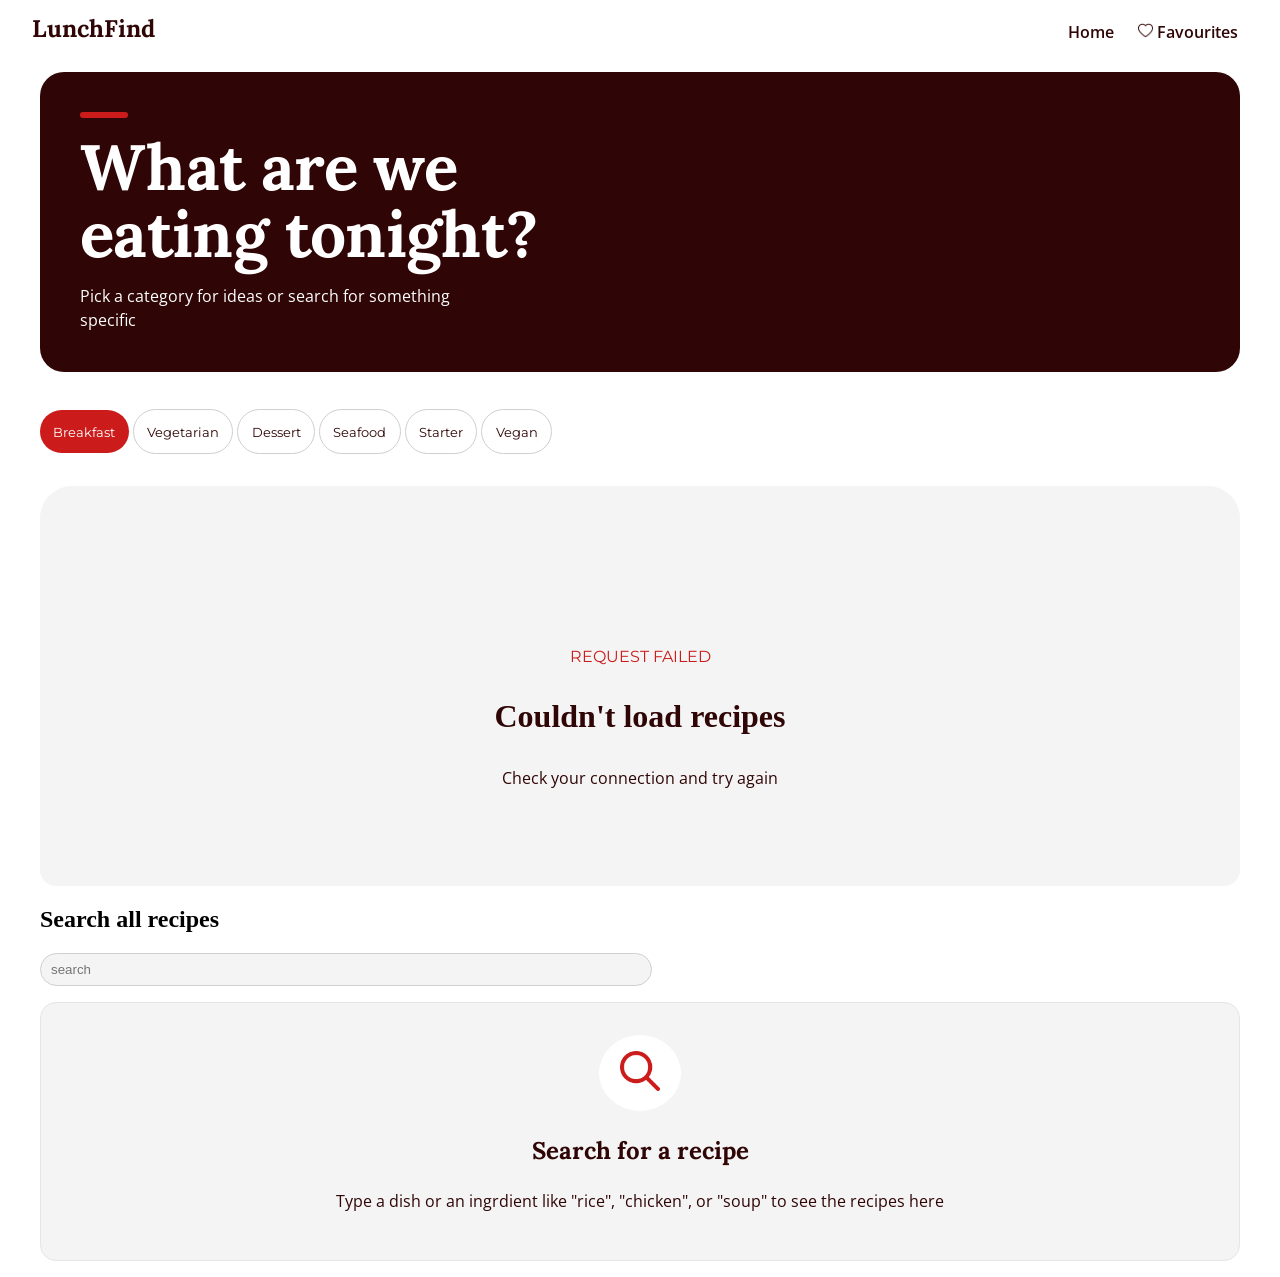
<file: index.html>
<!DOCTYPE html>
<html lang="en">
<head>
    <meta charset="UTF-8">
    <meta name="viewport" content="width=device-width, initial-scale=1.0">
    <title>Home</title>
    <link rel="stylesheet" href="/styles/style.css">
    <link href="https://fonts.googleapis.com/css2?family=Lora:wght@600;700&family=Montserrat:wght@500;600;700&family=Open+Sans:wght@400;600&display=swap" rel="stylesheet">
</head>
<body>
     <nav>
        <h1>LunchFind</h1>
        <ul>
            <li><a href="index.html">Home</a></li>
            <li><a href="favourite.html"><img src="/image/heart5.png" alt="nav-favourite-icon"> Favourites</a></li>
        </ul>
        <button class="sidebar-toggleOn"><img src="/image/hamburger (1).png" alt="hamburger-icon"></button>
    </nav>
<div class="overlay hidden"></div>
<main>
    <header>
        <section>
            <div></div>
            <h2>What are we eating tonight?</h2>
            <p>Pick a category for ideas or search for something specific</p>
        </section>
    </header>

    <section class="category-select-carousel">
        <section class="category-select">
            <button class="category-btn active-category">Breakfast</button>
            <button class="category-btn">Vegetarian</button>
            <button class="category-btn">Dessert</button>
            <button class="category-btn">Seafood</button>
            <button class="category-btn">Starter</button>
            <button class="category-btn">Vegan</button>
        </section>

       <div class="carousel-container">
        <button class="previous">&larr;</button>
        <div class="carousel-track">

        </div>
        <button class="next">&rarr;</button>
       </div>
    </section>

    <section class="recipe-search">
       <h2>Search all recipes</h2>
       <input class="recipe-search-input" placeholder="search">
       <section class="recipes-container">
       </section>  
    </section>
</main>
<section class="recipe-modal hidden">
  
</section>

<aside class="sidebar">
    <section>
        <h4>LunchFind</h4>
        <button class="sidebar-close-btn"><img src="/image/close (4).png" alt="close-icon"></button>
    </section>
    <ul>
        <li><a href="index.html">Home</a></li>
        <li><a href="favourite.html"><img src="/image/heart.png"> Favourites</a></li>
    </ul>
</aside>
    <script type="module" src="/Controllers/script.js"></script>
</body>
</html>
</file>
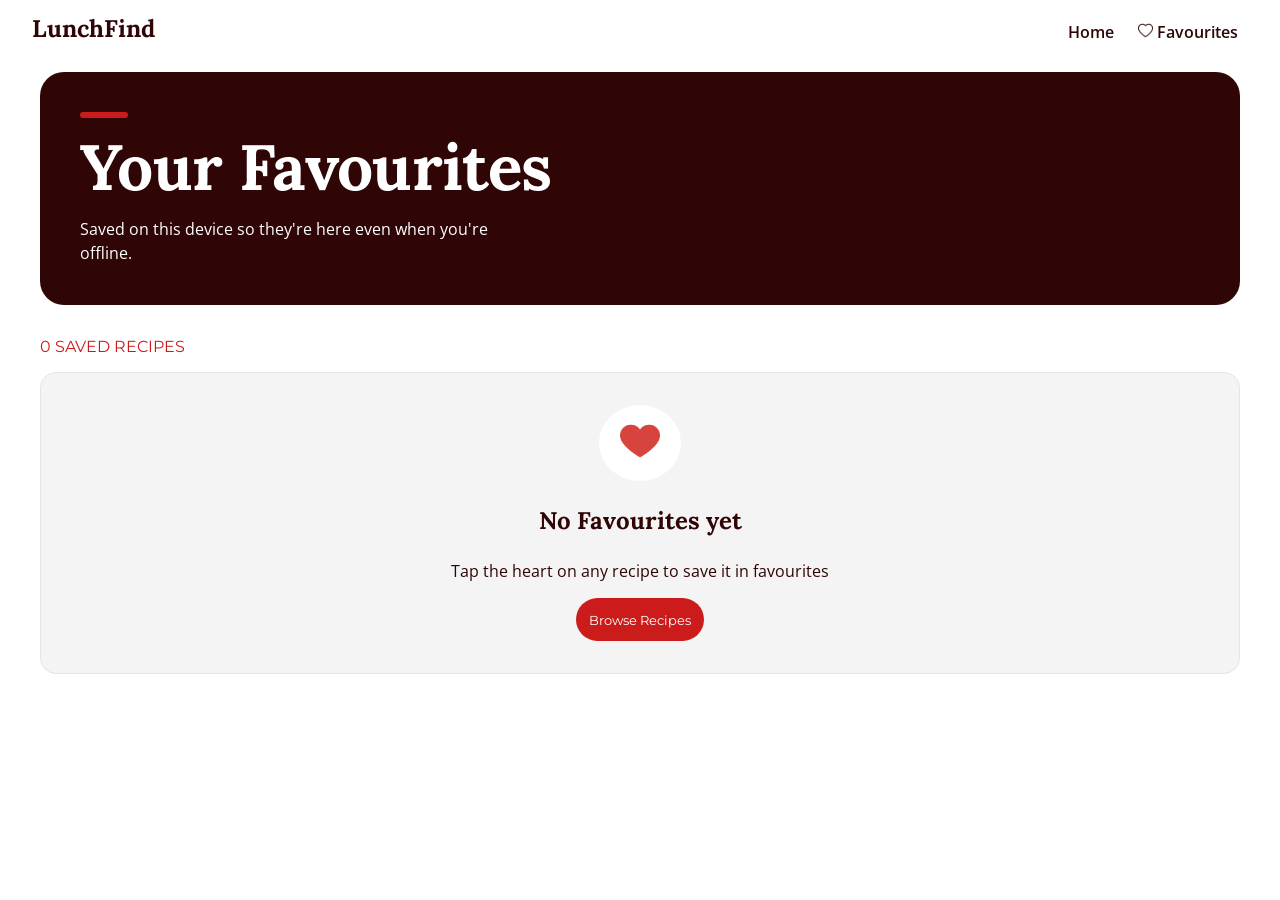
<file: favourite.html>
<!DOCTYPE html>
<html lang="en">
<head>
    <meta charset="UTF-8">
    <meta name="viewport" content="width=device-width, initial-scale=1.0">
    <title>Favourites</title>
 <link rel="stylesheet" href="/styles/favourites.css">
 <link href="https://fonts.googleapis.com/css2?family=Lora:wght@600;700&family=Montserrat:wght@500;600;700&family=Open+Sans:wght@400;600&display=swap" rel="stylesheet">
</head>
<body>
  <nav>
        <h1>LunchFind</h1>
        <ul>
            <li><a href="index.html">Home</a></li>
            <li><a href="favourite.html"><img src="/image/heart5.png" alt="nav-favourite-icon"> Favourites</a></li>
        </ul>
        <button class="sidebar-toggleOn"><img src="/image/hamburger (1).png" alt="hamburger-icon"></button>
    </nav>
    <div class="overlay hidden"></div>
    <main>
        <header>
        <section>
            <div></div>
            <h2>Your Favourites</h2>
            <p>Saved on this device so they're here even when you're offline.</p>
        </section>
    </header>

    <p class="favourites-number"></p>
     <section class="recipes-container">
     
    </section>

<section class="recipe-modal hidden">
  
</section>
<aside class="sidebar">
    <section>
        <h4 class="sidebar-h">LunchFind</h4>
        <button class="sidebar-close-btn"><img src="/image/close (4).png" alt="close-icon"></button>
    </section>
    <ul>
        <li><a href="index.html">Home</a></li>
        <li><a href="favourite.html"><img src="/image/heart.png"> Favourites</a></li>
    </ul>
</aside>
    </main>
    <script type="module" src="/Controllers/favourites.js"></script>
</body>
</html>
</file>
<file: styles/style.css>
:root {
  /* ---------- Colours ---------- */
  /* 60%: white and light gray (backgrounds, cards) */
  --white: #FFFFFF;
  --gray-100: #F4F4F4;      /* cards, panels */
  --gray-200: #E5E5E5;      /* card borders, dividers */
  --gray-300: #CFCFCF;      /* chip, input and round-button borders */
  --skeleton: #E0E0E0;      /* loading placeholders */

  /* 30%: deep charcoal (text, headline panel) */
  --charcoal: #2F0505;
  --muted: #6E5555;         /* labels, captions, secondary text */
  --on-charcoal-soft: #EBD9D9;  /* subtitle text on the charcoal panel */

  /* 10%: crimson accent (buttons, active chip, saved heart) */
  --crimson: #CC1B1B;

  /* Overlays and shadows */
  --heart-bg: rgba(255, 255, 255, 0.94);
  --shadow-heart: 0 2px 8px rgba(47, 5, 5, 0.2);
  --shadow-arrow: 0 4px 14px rgba(47, 5, 5, 0.3);
  --focus-ring: 3px solid var(--charcoal);

  /* Placeholder food tones (replaced by real photos) */
  --food-1: #8C4A1F;
  --food-2: #6B2F1A;
  --food-3: #A4521F;
  --food-4: #5C3D2E;
  --food-5: #9A6A3A;
  --food-6: #7A3B1E;

  /* ---------- Font families ---------- */
  --font-display: 'Lora', Georgia, serif;          /* headlines */
  --font-ui: 'Montserrat', sans-serif;             /* nav, buttons, chips, labels */
  --font-body: 'Open Sans', sans-serif;            /* reading text */

  /* ---------- Font weights ---------- */
  --fw-regular: 400;   /* Open Sans body */
  --fw-medium: 500;    /* Montserrat chips */
  --fw-semibold: 600;  /* nav links, labels, active chip, Open Sans emphasis */
  --fw-bold: 700;      /* Lora headlines, buttons */

  /* ---------- Font sizes ---------- */
  --fs-hero: clamp(36px, 6vw, 64px);   /* home headline */
  --fs-modal-title: 52px;              /* recipe name in the modal */
  --fs-section: 36px;                  /* "Search all recipes" */
  --fs-state-title: 26px;              /* empty and error titles */
  --fs-logo: 24px;
  --fs-subheading: 24px;               /* "Ingredients", "Method" */
  --fs-card-title: 22px;
  --fs-lead: 18px;                     /* hero subtitle */
  --fs-body: 16px;                     /* default text, input */
  --fs-ui: 15px;                       /* buttons, chips, nav links */
  --fs-caption: 13px;
  --fs-label: 12px;                    /* uppercase labels */

  /* ---------- Line heights and letter spacing ---------- */
  --lh-heading: 1.05;
  --lh-body: 1.5;
  --ls-heading: -0.01em;
  --ls-label: 0.06em;

  /* ---------- Corner radii ---------- */
  --radius-skeleton: 12px;
  --radius-card: 20px;
  --radius-panel: 24px;
  --radius-hero: 28px;
  --radius-pill: 999px;

  /* ---------- Layout ---------- */
  --page-max: 1200px;
  --page-gutter: 24px;
  --grid-gap: 24px;
  --card-min: 300px;                   /* result grid: 3 columns on desktop */
  --tap-target: 44px;                  /* minimum size for buttons, chips, hearts */
  --carousel-height: clamp(240px, 42vw, 400px);
}
body{
    position: relative;
    padding: 4em 2em 0 2em;
}
.hidden{
    display: none !important;
}
.sidebar{
    position: fixed;
    top: 0;
    bottom: 0;
    left: 0;
    width: 250px;
    transform: translateX(-100%);
    background-color: white;
    z-index: 1600;
    padding: 2em 1em;
    transition: transform 0.3s ease-in;
}
.sidebar.active{
    transform: translateX(0%);
}
.sidebar h4{
    margin: 0;
    font-family:var(--font-display);
}
.sidebar ul {
    padding: 0;
    list-style-type: none;
    font-family:var(--font-body);
}
.sidebar ul li{
    padding: 1em 2px;
}
.sidebar ul li a{
    color: var(--charcoal);
    text-decoration: none;
}
.sidebar button{
    background-color: white;
    border-radius: 50%;
    width: 30px;
    height: 30px;
    border: 1px solid var(--gray-200);
}
.sidebar img{
    width: 10px;
    height: 10px;
}
.overlay{
    background-color: rgba(47, 5, 5, 0.55);
    position: fixed;
    top: 0;
    left: 0;
    right: 0;
    bottom: 0;
    z-index: 1550;
}
.sidebar section{
    display: flex;
    justify-content: space-between;
}
nav{
    display: flex;
    position: fixed;
    top: 0;
    right: 0;
    left: 0;
    justify-content: space-between;
    background-color: white;
    padding: 8px 2em;
    z-index: 1500;
}
nav h1{
    font-family: var(--font-display);
    color: var(--charcoal);
    margin: 5px 0;
}
nav ul{
    padding: 5px 0;
    list-style-type: none;
    margin: 0;
}
nav img{
    width: 15px;
    height: 15px;
    margin-top: 5px;
}
nav ul li{
    display: inline-block;
}
nav ul li a{
    display: inline-block;
    padding: 5px 10px;
    font-family:var(--font-body);
    color: var(--charcoal);
    font-weight:var(--fw-semibold);
    text-decoration: none;
}
.sidebar-toggleOn{
    position: absolute;
    right: 0;
    top: 13px;
    right: 32px;
    background-color: transparent;
    border: none;
    display: none;
}
.sidebar-toggleOn img{
    width: 20px;
    height: 20px;
}
.carousel-container{
    width: 100%;
    overflow-x: hidden;
    position: relative;
    border-radius: 1em;
    height:var(--carousel-height);
}
.carousel-container .offline-empty-state{
    display: flex;
    justify-content: center;
    align-items: center;
    background-color: var(--gray-100);
    padding: 2em;
    border-radius: 2em;
    height: 400px;
}

.carousel-track{
    width: 100%;
    display: flex;
    transition: transform 0.5s ease-in-out;
    border-radius: 1em;
    height:var(--carousel-height);
}

.carousel-slide{
    flex: 0 0 100%;
    position: relative;
    max-height: 400px;
    overflow:hidden;
    border-radius: 1em;
    height:var(--carousel-height);
}
.carousel-slide .recipe-name{
    color: white;
    font-family:var(--font-ui);
    visibility: hidden;
    transform: translateY(5px);
}
.carousel-slide img{
  width: 100%;
  object-fit: cover;
  height: 100%;
  transition: transform 0.3s ease-in-out;
  border-radius: 1em;
}
.carousel-slide .recipe-name{
    position: absolute;
    bottom: 1em;
    right: 1em;
    margin: 0;
    white-space: nowrap;
    transition: transform 0.3s ease-in-out;
}

.carousel-slide:hover .carousel-image{
    transform: scale(1.2);
}
.carousel-slide:hover .recipe-name{
    transform: translateY(0px);
    visibility: visible;
}

.next{
    position: absolute;
    right: 0;
    top: 50%;
    width: 35px;
    height: 35px;
    border: 1px solid transparent;
    border-radius: 50%;
    font-weight:var(--fw-bold);
    background-color: white;
    color:var(--charcoal);
    z-index: 100;
}
.previous{
    position: absolute;
    z-index: 1000;
    top: 50%;
    width: 35px;
    height: 35px;
    border: 1px solid transparent;
    border-radius: 50%;
    font-weight:var(--fw-bold);
    background-color: white;
    color:var(--charcoal);
    z-index: 100;
}

main header{
    background-color:var(--charcoal);
    padding: 2.5em;
    border-radius: 1.5em;
    margin-bottom: 2em;
}
main header div{
   width: 3em;
   background-color:var(--crimson);
   height: 6px;
   border-radius:5px;
   margin-bottom: 1em;
}
main header h2{
    color: var(--white);
    font-family:var(--font-display);
    font-size:var(--fs-hero);
    margin: 0;
    max-width: 500px;
    line-height:var(--lh-heading);
    letter-spacing:var(--ls-heading);
}
main header p{
    margin: 1em 0 0 0;
    line-height:var(--lh-body);
    font-family:var(--font-body);
    color: white;
    max-width: 400px;
}

/*category select section styles*/
.category-select{
    margin-bottom: 2em;
}
.category-select .active-category {
    background-color:var(--crimson);
    padding: 1em;
    border: none;
    border-radius: 2em;
    font-weight:var(--fw-regular);
    font-family:var(--font-ui);
    color:var(--white);
}
.category-btn{
    background-color: transparent;
    padding: 1em;
    border: 1.5px solid var(--gray-300);
    border-radius: 2em;
    font-weight:var(--fw-regular);
    font-family:var(--font-ui);
    color:var(--charcoal);
    margin-top: 5px;
}

/*recipe search section styles*/
.recipes-container{
    display: grid;
    grid-template-columns: 1fr 1fr 1fr;
    gap: 2em;
    margin: 1em 0;
    width: 100%;
}
.recipe{
    position: relative;
    border-radius: 1em;
    background-color:var(--gray-100);
    border: 1px solid var(--gray-200);
}
.recipe .img-div{
    height: 300px;
    overflow: hidden;
    border-top-right-radius: 1em;
    border-top-left-radius: 1em;
}
.recipe:hover .recipe-image{
   transform: scale(1.2);
}
.recipe img{
  width: 100%;
  height: 300px;
  border-top-right-radius: 1em;
  border-top-left-radius: 1em;
  object-fit: cover;
  transition: transform 0.5s ease;
}
.recipe section{
    padding: 0 0 0 1em;
}

.recipe .favourite-btn{
    background-color: white;
    height: 30px;
    width: 30px;
    border-radius: 50%;
    border: 1px solid transparent;
    position: absolute;
    top: 5px;
    right: 5px;
}
.recipe .favourite-btn img{
    width: 15px;
    height: 15px;
}

.recipe-search-input{
    width: 50%;
    padding: 8px 0 8px 10px;
    border-radius: 990px;
    border: 1.5px solid var(--gray-300);
    background-color:var(--gray-100);
}

/*Nothing typed yet empty state*/
.nothing-typed-state{
    background-color:var(--gray-100);
    text-align: center;
    padding: 2em;
    border: 1px solid var(--gray-200);
    border-radius: 1em;
}
.nothing-typed-state img{
    width: 40px;
    height: 40px;
}
.nothing-typed-state .image-div{
    background-color: white;
    display: inline-block;
    padding: 1em 1.3em;
    border-radius: 50%;
    text-align: center;
}

.nothing-typed-state h3{
    font-family:var(--font-display);
    font-size: 1.5rem;
    color:var(--charcoal);
}
.nothing-typed-state p{
    font-family:var(--font-body);
    color:var(--charcoal);
}


/* No results empty state */
.no-results{
    background-color:var(--gray-100);
    text-align: center;
    padding: 2em;
    border: 1px solid var(--gray-200);
    border-radius: 1em;
}
.no-results img{
    width: 30px;
    height: 30px;
}
.no-results h3{
    font-family:var(--font-display);
    font-size: 1.5rem;
    color:var(--charcoal);
}
.no-results p{
    font-family:var(--font-body);
    color:var(--charcoal);
}

/* loading state styles */
.loading-state{
    background-color:var(--gray-100);
    padding: 1.5em;
    border-radius: 1em;
}
.loading-state p{
    font-family:var(--font-ui);
    color:var(--charcoal);
}
.loading-state section{
    display: grid;
    grid-template-columns: 1fr 1fr 1fr;
    gap: 1em;
}

.loading-skeleton .biggest{
    background-color:var(--gray-300);
    width: 100%;
    height: 200px;
    border-radius: 1em;
}
.loading-skeleton .smallest{
    background-color:var(--gray-300);
    width: 30%;
    height: 30px;
    margin: 8px 0;
    border-radius: 1em;
}
.loading-skeleton .medium{
    background-color:var(--gray-300);
    width: 50%;
    height: 40px;
    border-radius: 1.5em;
}
.recipe-cat-cty{
    font-family:var(--font-ui);
    color:var(--crimson);
}
.recipe-mealName{
    font-family:var(--font-display);
    color:var(--charcoal);
    font-size: 1.5rem;
    margin: 5px 0;
}

.recipe-modal{
   display: grid;
   position: fixed;
   top: 0;
   left: 0;
   right: 0; 
   background-color: white;
   grid-template-columns: 1fr 1fr;
   z-index: 1600;
   height: 100vh;
   overflow-y: auto;
}
.recipe-modal ul{
  column-count: 3;
  column-gap: 2rem;
  padding: 0 0 0 1em;
}
.recipe-modal ul li{
    break-inside: avoid;
    font-family:var(--font-body);
    color:var(--charcoal);
}
.recipe-modal .hidden{
    display: none;
}
.recipe-modal .category-count{
   font-family:var(--font-ui);
   color:var(--crimson); 
   margin: 0 0 0 0;
}
.instructions-container p{
   margin: 0;
   font-family:var(--font-body);
   color:#2F0505;
}
.recipe-modal h3{
    font-size: 3rem;
    margin: 2px 0;
}
.recipe-modal h4{
   font-size: 1.5rem;
   margin-bottom: 0;
}
.recipe-modal h3, h4{
    font-family:var(--font-display);
    color:var(--charcoal);
}
.recipe-modal header{
    text-align: right;
}
.recipe-modal .recipe-details{
    padding: 1em 0 0 1em;
}
.close-modal-btn{
    background-color: white;
    border: 1px solid var(--gray-200);
    border-radius: 50%;
    padding: 10px 12px;
    position: absolute;
    top: 0;
    right: 0;
}
.close-modal-btn img{
    width: 20px;
    height: 20px;
}
.modal-img-cont .modal-img{
    height: 100%;
    object-fit: cover;
    width: 100%;
}

/* offline error state */
.recipesContainer .offline-empty-state{
    display: flex;
    justify-content: center;
    align-items: center;
    background-color: var(--gray-100);
    padding: 2em;
    border-radius: 2em;
}
.offline-empty-state div{
    text-align: center;
}
.offline-empty-state .error-tag{
    font-family:var(--font-ui);
    color:var(--crimson);
}
.offline-empty-state h3{
    font-family:var(--display);
    color:var(--charcoal);
    font-size: 2rem;
}
.offline-empty-state .error-instruction{
 font-family:var(--font-body);
 color:var(--charcoal);
}

@media(max-width: 906px){
    .recipes-container{
    grid-template-columns: 1fr 1fr !important;
    }
       .recipe-modal{
        grid-template-columns: 1fr;
        grid-template-rows: 400px 2fr;
    }
    .loading-state section{
        grid-template-columns: 1fr 1fr;
    }
}

@media(max-width: 616px){
    .recipes-container{
        grid-template-columns: 1fr !important;
    }
    .recipe-modal ul{
        column-count: 2;
    }
    .loading-state section{
        grid-template-columns: 1fr;
    }
}
@media(max-width: 440px){
    body{
        padding: 4em 1em 0 1em;
    }
    nav ul li{
        display: none;
    }
    .sidebar-toggleOn{
        display: block;
        right: 16px;
    }
    .recipe-modal h3{
        font-size: 2rem;
    }
}

@media(max-width: 350px){
    body{
        padding: 4em 8px 0 8px;
    }
     .sidebar-toggleOn{
        display: block;
        right: 8pxpx;
    }
}
</file>
<file: styles/favourites.css>
:root {
  /* ---------- Colours ---------- */
  /* 60%: white and light gray (backgrounds, cards) */
  --white: #FFFFFF;
  --gray-100: #F4F4F4;      /* cards, panels */
  --gray-200: #E5E5E5;      /* card borders, dividers */
  --gray-300: #CFCFCF;      /* chip, input and round-button borders */
  --skeleton: #E0E0E0;      /* loading placeholders */

  /* 30%: deep charcoal (text, headline panel) */
  --charcoal: #2F0505;
  --muted: #6E5555;         /* labels, captions, secondary text */
  --on-charcoal-soft: #EBD9D9;  /* subtitle text on the charcoal panel */

  /* 10%: crimson accent (buttons, active chip, saved heart) */
  --crimson: #CC1B1B;

  /* Overlays and shadows */
  --heart-bg: rgba(255, 255, 255, 0.94);
  --shadow-heart: 0 2px 8px rgba(47, 5, 5, 0.2);
  --shadow-arrow: 0 4px 14px rgba(47, 5, 5, 0.3);
  --focus-ring: 3px solid var(--charcoal);

  /* Placeholder food tones (replaced by real photos) */
  --food-1: #8C4A1F;
  --food-2: #6B2F1A;
  --food-3: #A4521F;
  --food-4: #5C3D2E;
  --food-5: #9A6A3A;
  --food-6: #7A3B1E;

  /* ---------- Font families ---------- */
  --font-display: 'Lora', Georgia, serif;          /* headlines */
  --font-ui: 'Montserrat', sans-serif;             /* nav, buttons, chips, labels */
  --font-body: 'Open Sans', sans-serif;            /* reading text */

  /* ---------- Font weights ---------- */
  --fw-regular: 400;   /* Open Sans body */
  --fw-medium: 500;    /* Montserrat chips */
  --fw-semibold: 600;  /* nav links, labels, active chip, Open Sans emphasis */
  --fw-bold: 700;      /* Lora headlines, buttons */

  /* ---------- Font sizes ---------- */
  --fs-hero: clamp(36px, 6vw, 64px);   /* home headline */
  --fs-modal-title: 52px;              /* recipe name in the modal */
  --fs-section: 36px;                  /* "Search all recipes" */
  --fs-state-title: 26px;              /* empty and error titles */
  --fs-logo: 24px;
  --fs-subheading: 24px;               /* "Ingredients", "Method" */
  --fs-card-title: 22px;
  --fs-lead: 18px;                     /* hero subtitle */
  --fs-body: 16px;                     /* default text, input */
  --fs-ui: 15px;                       /* buttons, chips, nav links */
  --fs-caption: 13px;
  --fs-label: 12px;                    /* uppercase labels */

  /* ---------- Line heights and letter spacing ---------- */
  --lh-heading: 1.05;
  --lh-body: 1.5;
  --ls-heading: -0.01em;
  --ls-label: 0.06em;

  /* ---------- Corner radii ---------- */
  --radius-skeleton: 12px;
  --radius-card: 20px;
  --radius-panel: 24px;
  --radius-hero: 28px;
  --radius-pill: 999px;

  /* ---------- Layout ---------- */
  --page-max: 1200px;
  --page-gutter: 24px;
  --grid-gap: 24px;
  --card-min: 300px;                   /* result grid: 3 columns on desktop */
  --tap-target: 44px;                  /* minimum size for buttons, chips, hearts */
  --carousel-height: clamp(240px, 42vw, 520px);
}

body{
    position: relative;
    padding: 4em 2em 0 2em;
}
.hidden{
    display: none !important;
}
nav{
    display: flex;
    position: fixed;
    top: 0;
    right: 0;
    left: 0;
    justify-content: space-between;
    background-color: white;
    padding: 8px 2em;
    z-index: 1500;
}
nav h1{
    font-family: var(--font-display);
    color: var(--charcoal);
    margin: 5px 0;
}
nav ul{
    padding: 5px 0;
    list-style-type: none;
    margin: 0;
}
nav img{
    width: 15px;
    height: 15px;
    margin-top: 5px;
}
nav ul li{
    display: inline-block;
}
nav ul li a{
    display: inline-block;
    padding: 5px 10px;
    font-family:var(--font-body);
    color: var(--charcoal);
    font-weight:var(--fw-semibold);
    text-decoration: none;
}

.sidebar{
    position: fixed;
    top: 0;
    bottom: 0;
    left: 0;
    width: 250px;
    transform: translateX(-100%);
    background-color: white;
    z-index: 1600;
    padding: 2em 1em;
    transition: transform 0.3s ease-in;
}
.sidebar.active{
    transform: translateX(0%);
}
.sidebar h4{
    margin: 0;
    font-family:var(--font-display);
}
.sidebar ul {
    padding: 0;
    list-style-type: none;
    font-family:var(--font-body);
}
.sidebar ul li{
    padding: 1em 2px;
}
.sidebar ul li a{
    color: var(--charcoal);
    text-decoration: none;
}
.sidebar button{
    background-color: white;
    border-radius: 50%;
    width: 30px;
    height: 30px;
    border: 1px solid var(--gray-200);
}
.sidebar img{
    width: 10px;
    height: 10px;
}
.overlay{
    background-color: rgba(47, 5, 5, 0.55);
    position: fixed;
    top: 0;
    left: 0;
    right: 0;
    bottom: 0;
    z-index: 1550;
}
.sidebar section{
    display: flex;
    justify-content: space-between;
}

.sidebar-toggleOn{
    position: absolute;
    right: 0;
    top: 8px;
    right: 8px;
    background-color: transparent;
    border: none;
    display: none;
}
.sidebar-toggleOn img{
    width: 20px;
    height: 20px;
}

main header{
    background-color:var(--charcoal);
    padding: 2.5em;
    border-radius: 1.5em;
    margin-bottom: 2em;
}
main header div{
   width: 3em;
   background-color:var(--crimson);
   height: 6px;
   border-radius:5px;
   margin-bottom: 1em;
}
main header h2{
    color: var(--white);
    font-family:var(--font-display);
    font-size:var(--fs-hero);
    margin: 0;
    max-width: 500px;
    line-height:var(--lh-heading);
    letter-spacing:var(--ls-heading);
}
main header p{
    margin: 1em 0 0 0;
    line-height:var(--lh-body);
    font-family:var(--font-body);
    color: white;
    max-width: 450px;
}

/* recipe container recipes */
.recipes-container{
    display: grid;
    grid-template-columns: 1fr 1fr 1fr;
    gap: 2em;
    margin: 1em 0;
    width: 100%;
}
.recipe{
    position: relative;
    border-radius: 1em;
    background-color:var(--gray-100);
    border: 1px solid var(--gray-200);
}
.recipe .img-div{
    height: 300px;
    overflow: hidden;
    border-top-right-radius: 1em;
    border-top-left-radius: 1em;
}
.recipe:hover .recipe-image{
   transform: scale(1.2);
}
.recipe img{
  width: 100%;
  height: 300px;
  border-top-right-radius: 1em;
  border-top-left-radius: 1em;
  object-fit: cover;
  transition: transform 0.5s ease;
}
.recipe section{
    padding: 0 0 0 1em;
}

.recipe .favourite-btn{
    background-color: white;
    height: 30px;
    width: 30px;
    border-radius: 50%;
    border: 1px solid transparent;
    position: absolute;
    top: 5px;
    right: 5px;
}
.recipe .favourite-btn img{
    width: 15px;
    height: 15px;
}

.recipe-cat-cty{
    font-family:var(--font-ui);
    color:var(--crimson);
}
.recipe-mealName{
    font-family:var(--font-display);
    color:var(--charcoal);
    font-size: 1.5rem;
    margin: 5px 0;
}
.favourites-number{
  font-family:var(--font-ui);
  color:var(--crimson);
}
.No-favourites-empty-state{
    background-color:var(--gray-100);
    text-align: center;
    padding: 2em;
    border: 1px solid var(--gray-200);
    border-radius: 1em;
}
.No-favourites-empty-state img{
    width: 40px;
    height: 40px;
}
.No-favourites-empty-state div{
    background-color: white;
    display: inline-block;
    padding: 1em 1.3em;
    border-radius: 50%;
    text-align: center;
}

.No-favourites-empty-state h3{
    font-family:var(--font-display);
    font-size: 1.5rem;
    color:var(--charcoal);
}
.No-favourites-empty-state p{
    font-family:var(--font-body);
    color:var(--charcoal);
}
.No-favourites-empty-state button{
  background-color:var(--crimson);
    padding: 1em;
    border: none;
    border-radius: 2em;
    font-weight:var(--fw-regular);
    font-family:var(--font-ui);
    color:var(--white);
}

/* recipe modal styles */
.recipe-modal{
   display: grid;
   position: fixed;
   top: 0;
   left: 0;
   right: 0; 
   background-color: white;
   grid-template-columns: 1fr 1fr;
   z-index: 1600;
   height: 100vh;
   overflow-y: auto;
}
.recipe-modal ul{
  column-count: 3;
  column-gap: 2rem;
}
.recipe-modal ul li{
    break-inside: avoid;
    font-family:var(--font-body);
    color:var(--charcoal);
}
.recipe-modal .hidden{
    display: none;
}
.recipe-modal .category-count{
   font-family:var(--font-ui);
   color:var(--crimson); 
   margin: 0 0 0 0;
}
.instructions-container p{
   margin: 0;
   font-family:var(--font-body);
   color:#2F0505;
}
.recipe-modal h3{
    font-size: 3rem;
    margin: 2px 0;
}
.recipe-modal h4{
   font-size: 1.5rem;
   margin-bottom: 0;
}
.recipe-modal h3, h4{
    font-family:var(--font-display);
    color:var(--charcoal);
}
.recipe-modal header{
    text-align: right;
    background-color: transparent;
}
.recipe-modal .recipe-details{
    padding: 1em 0 0 1em;
}

.close-modal-btn{
    background-color: white;
    border: 1px solid var(--gray-200);
    border-radius: 50%;
    padding: 10px 12px;
    position: absolute;
    top: 0;
    right: 0;
}

.close-modal-btn img{
    width: 20px;
    height: 20px;
}
.modal-img-cont .modal-img{
    height: 100%;
    object-fit: cover;
    width: 100%;
}


@media(max-width: 906px){
    .recipes-container{
    grid-template-columns: 1fr 1fr !important;
    }
       .recipe-modal{
        grid-template-columns: 1fr;
        grid-template-rows: 400px 2fr;
    }
    .loading-state section{
        grid-template-columns: 1fr 1fr;
    }
}

@media(max-width: 616px){
    .recipes-container{
        grid-template-columns: 1fr !important;
    }
    .recipe-modal ul{
        column-count: 2;
    }
    .loading-state section{
        grid-template-columns: 1fr;
    }
}
@media(max-width: 440px){
    body{
        padding: 4em 1em 0 1em;
    }
    nav ul li{
        display: none;
    }
    .sidebar-toggleOn{
        display: block;
        right: 16px;
    }
    .recipe-modal h3{
        font-size: 2rem;
    }
}

@media(max-width: 350px){
    body{
        padding: 4em 8px 0 8px;
    }
     .sidebar-toggleOn{
        display: block;
        right: 8pxpx;
    }
}
</file>
